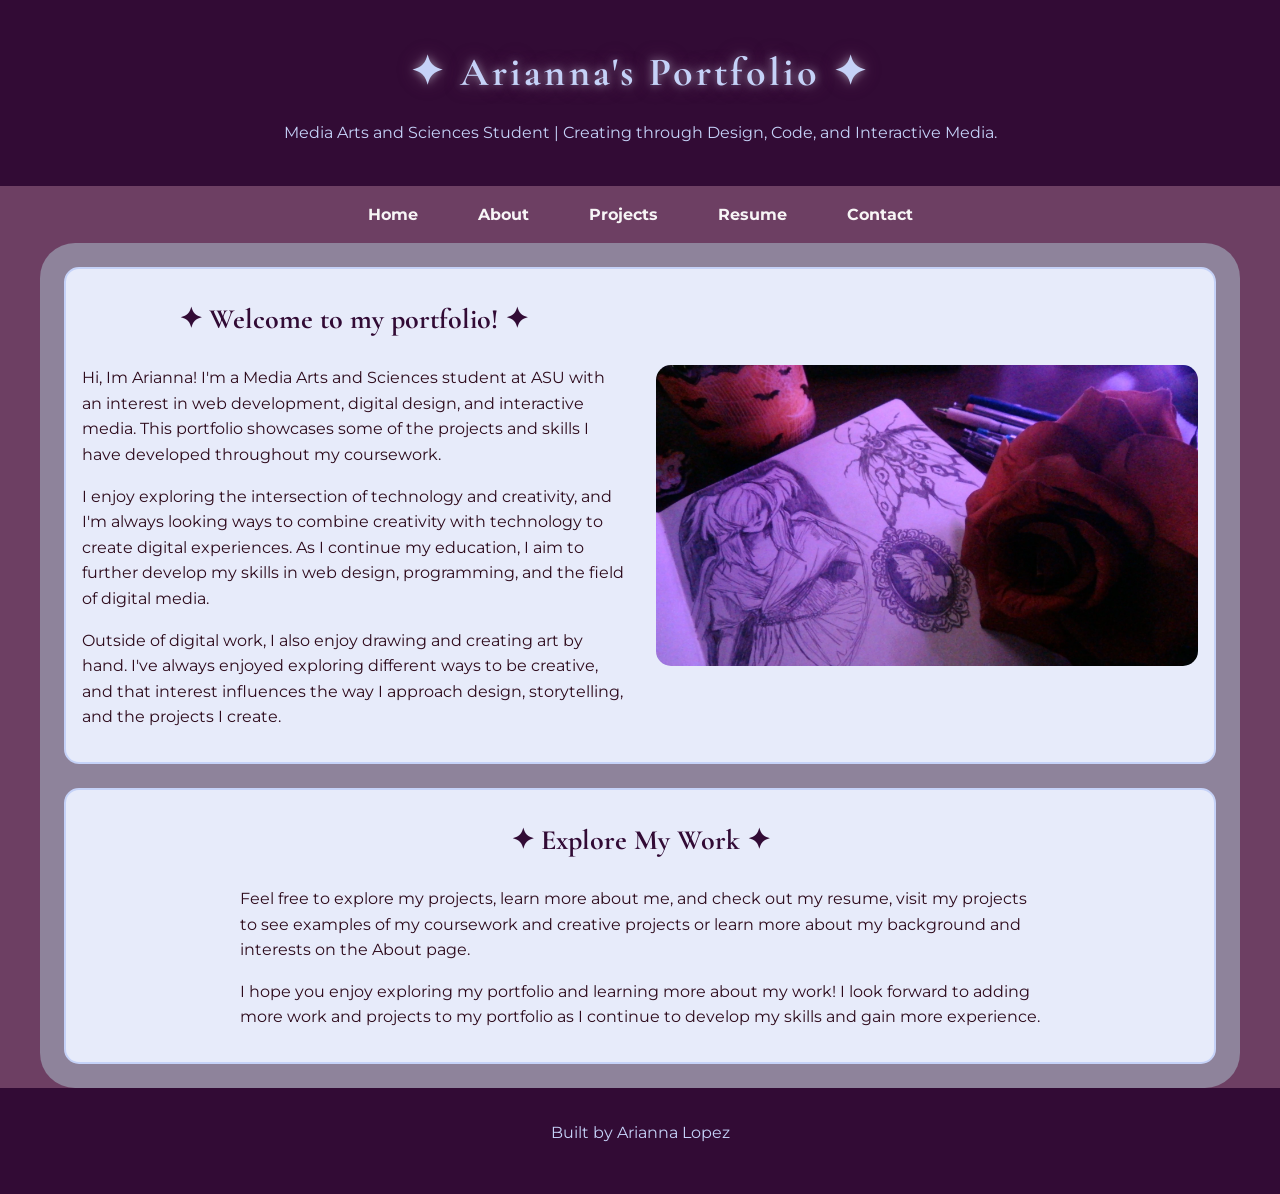
<file: index.html>
<!doctype html>
<html lang="en">
  <head>
    <meta charset="UTF-8" />
    <meta name="viewport" content="width=device-width, initial-scale=1.0" />
    <link rel="stylesheet" href="styles.css" />
    <title>Arianna's Portfolio</title>
  </head>
  <body>
    <header>
      <h1>Arianna's Portfolio</h1>
      <p>
        Media Arts and Sciences Student | Creating through Design, Code, and
        Interactive Media.
      </p>
    </header>
    <nav>
      <ul>
        <li><a href="index.html">Home</a></li>
        <li><a href="about.html">About</a></li>
        <li><a href="projects.html">Projects</a></li>
        <li><a href="resume.html">Resume</a></li>
        <li><a href="contact.html">Contact</a></li>
      </ul>
    </nav>
    <main>
      <section class="home-intro">
        <div class="intro-text">
          <h2>Welcome to my portfolio!</h2>
          <p>
            Hi, Im Arianna! I'm a Media Arts and Sciences student at ASU with an
            interest in web development, digital design, and interactive media.
            This portfolio showcases some of the projects and skills I have
            developed throughout my coursework.
          </p>

          <p>
            I enjoy exploring the intersection of technology and creativity, and
            I'm always looking ways to combine creativity with technology to
            create digital experiences. As I continue my education, I aim to
            further develop my skills in web design, programming, and the field
            of digital media.
          </p>

          <p>
            Outside of digital work, I also enjoy drawing and creating art by
            hand. I've always enjoyed exploring different ways to be creative,
            and that interest influences the way I approach design,
            storytelling, and the projects I create.
          </p>
        </div>

        <img
          src="images/Cover1.png"
          alt="Sketchbook with hand-drawn character and butterfly illustrations beside art supplies"
        />
      </section>

      <section>
        <h2>Explore My Work</h2>
        <p>
          Feel free to explore my projects, learn more about me, and check out
          my resume, visit my projects to see examples of my coursework and
          creative projects or learn more about my background and interests on
          the About page. 
        </p>
        <p>I hope you enjoy exploring my portfolio and learning more about my work! I look forward to adding more work and projects to my portfolio as I continue to develop my skills and gain more experience.</p>
      </section>
    </main>
    <footer>
      <p>Built by Arianna Lopez</p>
    </footer>
  </body>
</html>
</file>
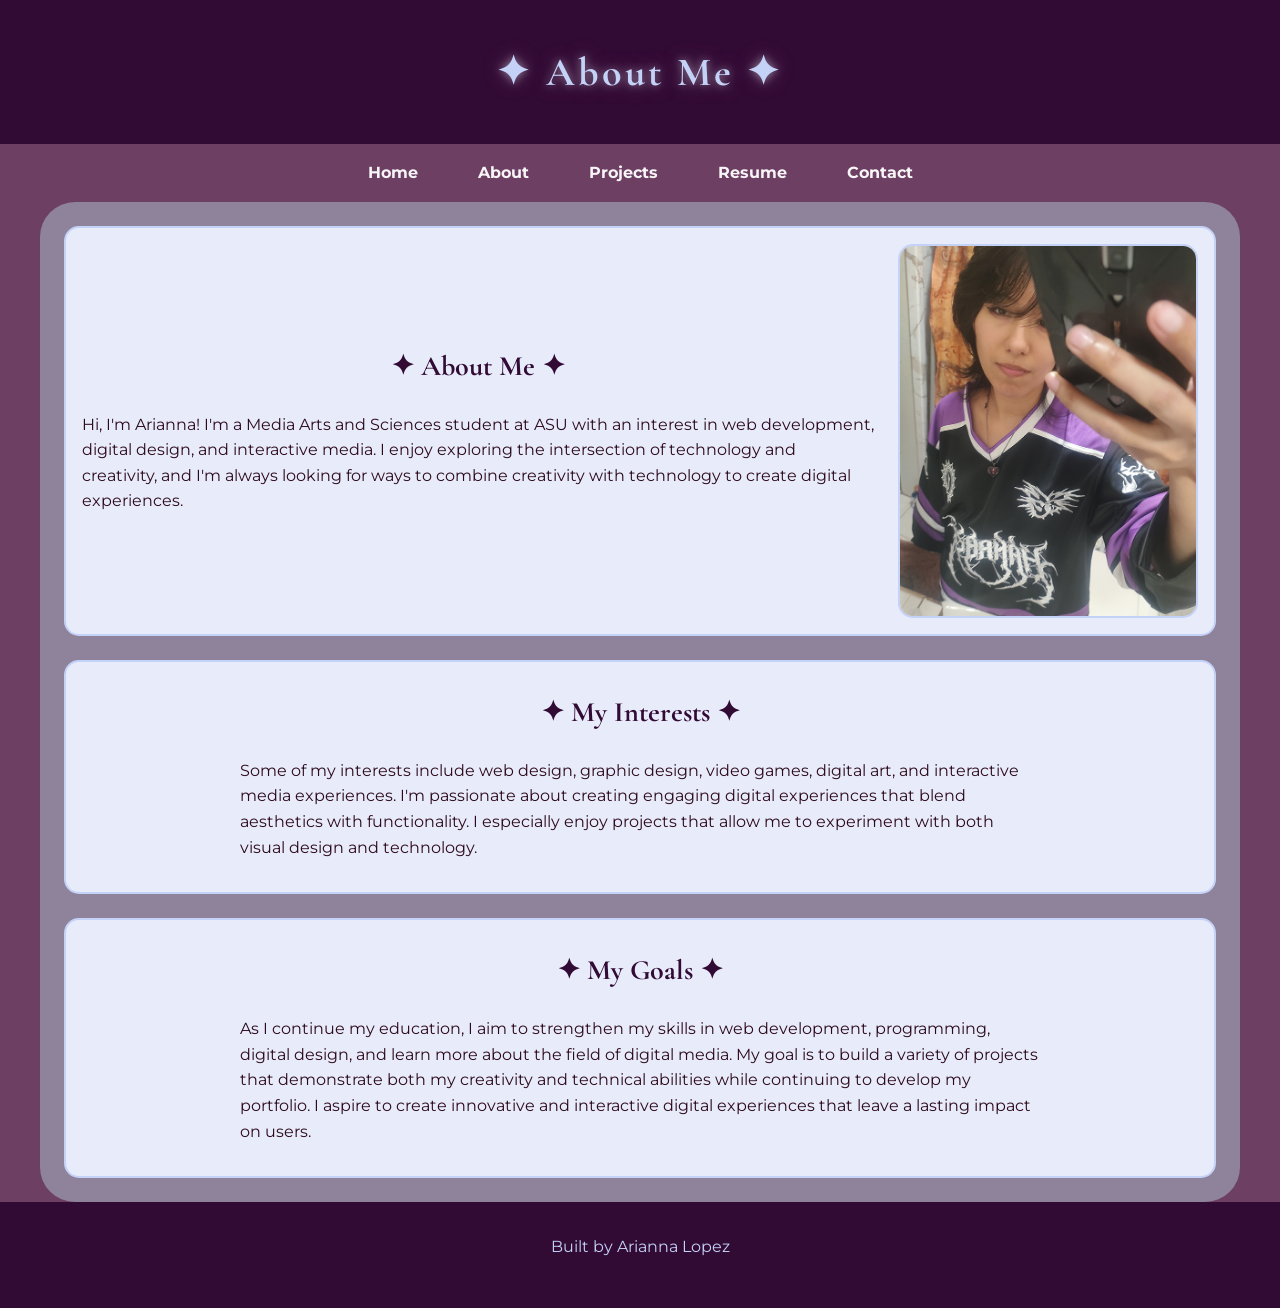
<file: about.html>
<!doctype html>
<html lang="en">
  <head>
    <meta charset="UTF-8" />
    <meta name="viewport" content="width=device-width, initial-scale=1.0" />
    <link rel="stylesheet" href="styles.css" />
    <title>About Me | Arianna's Portfolio</title>
  </head>
  <body>
    <header>
      <h1>About Me</h1>
    </header>
    <nav>
      <ul>
        <li><a href="index.html">Home</a></li>
        <li><a href="about.html">About</a></li>
        <li><a href="projects.html">Projects</a></li>
        <li><a href="resume.html">Resume</a></li>
        <li><a href="contact.html">Contact</a></li>
      </ul>
    </nav>
    <main>
      <section class="about-intro">
        <div class="about-text">
          <h2>About Me</h2>
          <p>
            Hi, I'm Arianna! I'm a Media Arts and Sciences student at ASU with
            an interest in web development, digital design, and interactive
            media. I enjoy exploring the intersection of technology and
            creativity, and I'm always looking for ways to combine creativity
            with technology to create digital experiences.
          </p>
        </div>

        <img
          class="about-photo"
          src="images/Selfie1.png"
          alt="Portrait of Arianna"
        />
      </section>

      <section>
        <h2>My Interests</h2>
        <p>
          Some of my interests include web design, graphic design, video games,
          digital art, and interactive media experiences. I'm passionate about
          creating engaging digital experiences that blend aesthetics with
          functionality. I especially enjoy projects that allow me to experiment
          with both visual design and technology.
        </p>
      </section>

      <section>
        <h2>My Goals</h2>
        <p>
          As I continue my education, I aim to strengthen my skills in web
          development, programming, digital design, and learn more about the
          field of digital media. My goal is to build a variety of projects that
          demonstrate both my creativity and technical abilities while
          continuing to develop my portfolio. I aspire to create innovative and
          interactive digital experiences that leave a lasting impact on users.
        </p>
      </section>
    </main>
    <footer>
      <p>Built by Arianna Lopez</p>
    </footer>
  </body>
</html>
</file>
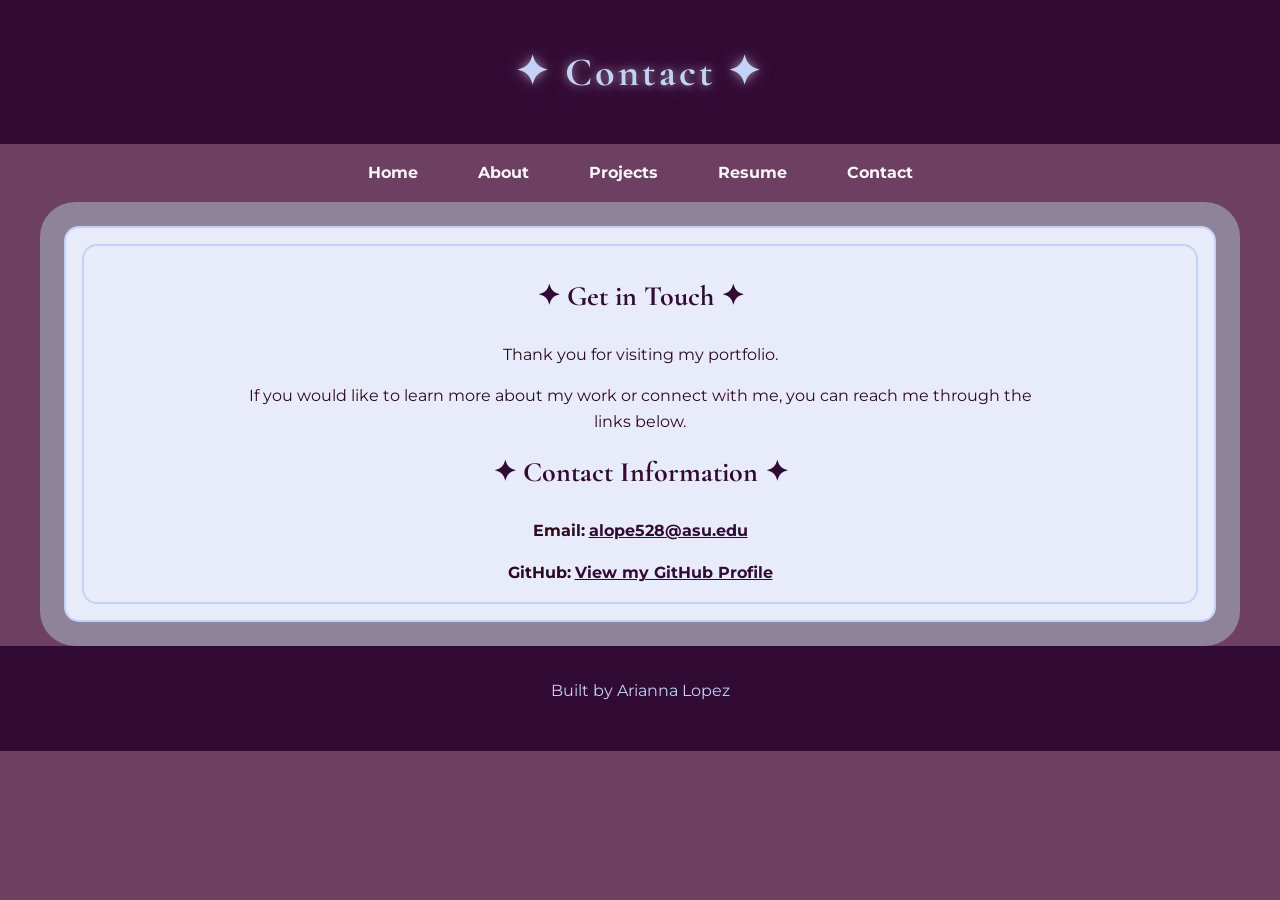
<file: contact.html>
<!doctype html>
<html lang="en">
  <head>
    <meta charset="UTF-8" />
    <meta name="viewport" content="width=device-width, initial-scale=1.0" />
    <link rel="stylesheet" href="styles.css" />
    <title>Contact | Arianna's Portfolio</title>
  </head>
  <body>
    <header>
      <h1>Contact</h1>
    </header>
    <nav>
      <ul>
        <li><a href="index.html">Home</a></li>
        <li><a href="about.html">About</a></li>
        <li><a href="projects.html">Projects</a></li>
        <li><a href="resume.html">Resume</a></li>
        <li><a href="contact.html">Contact</a></li>
      </ul>
    </nav>
    <main>
      <section>
        <section class="contact-info">
          <div>
        <h2>Get in Touch</h2>
        <p>
          Thank you for visiting my portfolio. 
          </p>
          
          <p> If you would like to learn more
          about my work or connect with me, you can reach me through the links
          below.
        </p>
  </div>

      
        <div>
        <h2>Contact Information</h2>

        <p>
          <strong> Email:</strong>
          <a href="mailto:	alope528@asu.edu"> alope528@asu.edu</a>
        </p>

        <strong>GitHub:</strong>
        <a href="https://github.com/alope528" target="_blank"
          >View my GitHub Profile</a
        >
      </section>
      </div>
    </main>
    <footer>
      <p>Built by Arianna Lopez</p>
    </footer>
  </body>
</html>
</file>
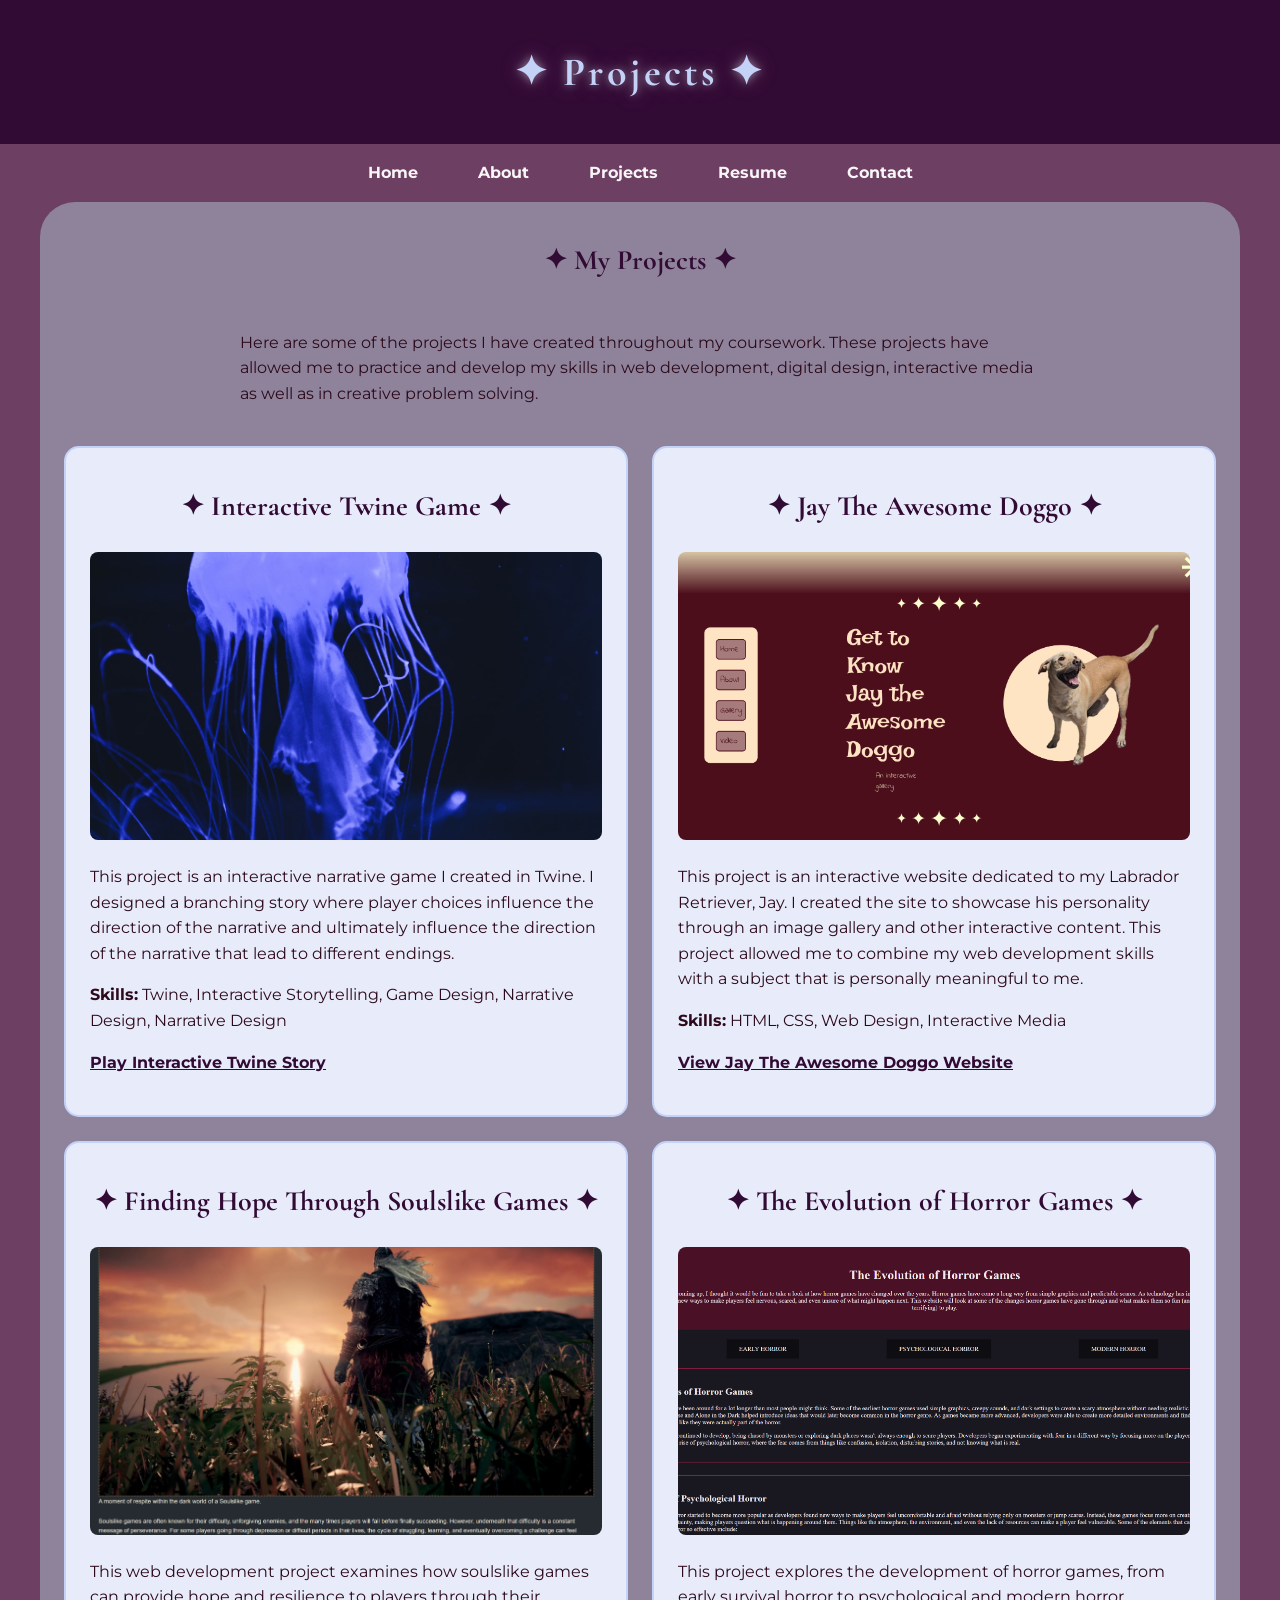
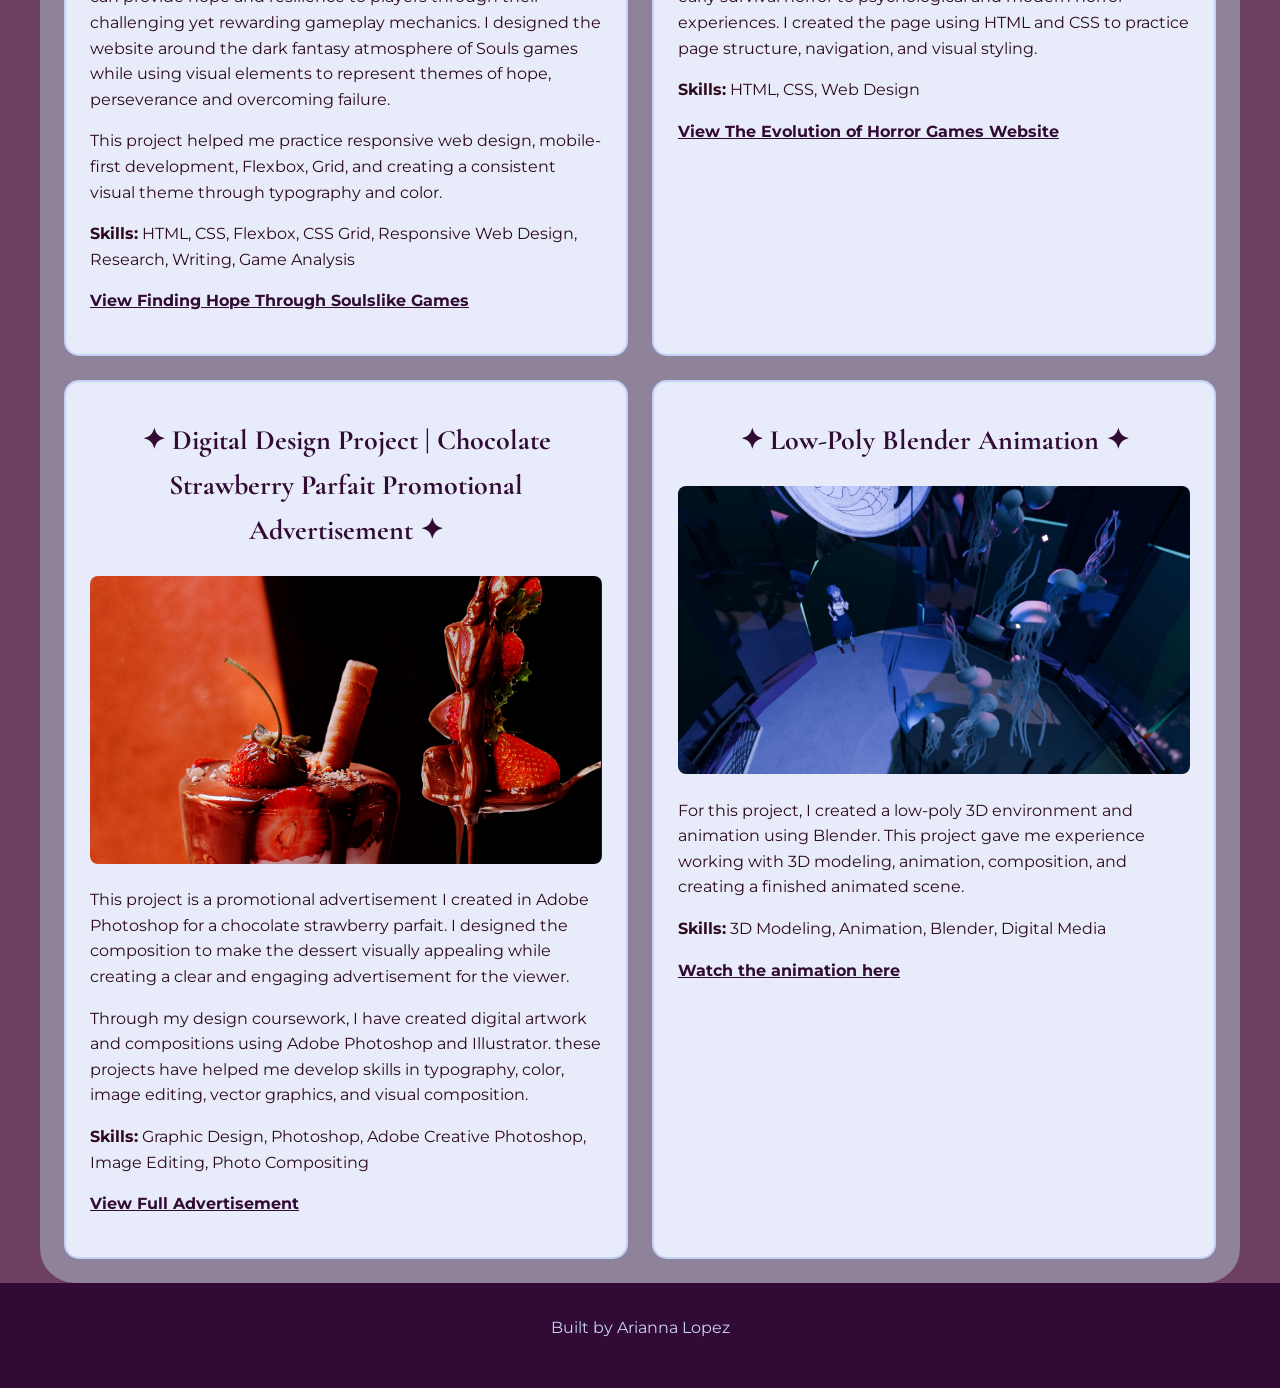
<file: projects.html>
<!doctype html>
<html lang="en">
  <head>
    <meta charset="UTF-8" />
    <meta name="viewport" content="width=device-width, initial-scale=1.0" />
    <link rel="stylesheet" href="styles.css" />
    <title>Projects | Arianna's Portfolio</title>
  </head>

  <body>
    <header>
      <h1>Projects</h1>
    </header>
    <nav>
      <ul>
        <li><a href="index.html">Home</a></li>
        <li><a href="about.html">About</a></li>
        <li><a href="projects.html">Projects</a></li>
        <li><a href="resume.html">Resume</a></li>
        <li><a href="contact.html">Contact</a></li>
      </ul>
    </nav>
    <main>
      <h2>My Projects</h2>
      <p>
        Here are some of the projects I have created throughout my coursework.
        These projects have allowed me to practice and develop my skills in web
        development, digital design, interactive media as well as in creative
        problem solving.
      </p>
      <div class="project-grid">

                <section class="project-card">
          <h2>Interactive Twine Game</h2>

          <img
            src="images/twine-game.png"
            alt="Scene from an interactive Twine story featuring a rainy nighttime setting and a player choice"
          />

          <p>
            This project is an interactive narrative game I created in Twine. I
            designed a branching story where player choices influence the
            direction of the narrative and ultimately influence the direction of
            the narrative that lead to different endings.
          </p>

          <p>
            <strong>Skills:</strong> Twine, Interactive Storytelling, Game
            Design, Narrative Design, Narrative Design
          </p>

          <p>
            <a
              href="https://alope528.github.io/Twine-interactive-story/"
              target="_blank"
              rel="noopener"
            >
              Play Interactive Twine Story
            </a>
          </p>
        </section>

        <section class="project-card">
          <h2>Jay The Awesome Doggo</h2>
          <img
            src="images/Jay-website.png"
            alt="Homepage of the Jay The Awesome Doggo interactive website"
          />
          <p>
            This project is an interactive website dedicated to my Labrador
            Retriever, Jay. I created the site to showcase his personality
            through an image gallery and other interactive content. This project
            allowed me to combine my web development skills with a subject that
            is personally meaningful to me.
          </p>
          <p>
            <strong>Skills:</strong> HTML, CSS, Web Design, Interactive Media
          </p>

          <p>
            <a href="https://arilop2810.github.io/JayFinal/" target="_blank"
              >View Jay The Awesome Doggo Website</a
            >
          </p>
        </section>

        

        <section class="project-card">
          <h2>Finding Hope Through Soulslike Games</h2>

          <img
            src="images/soulslike-website.png"
            alt="Finding Hope Through Soulslike Games webpage featuring a character overlooking a sunset"
          />

          <p>
            This web development project examines how soulslike games can
            provide hope and resilience to players through their challenging yet
            rewarding gameplay mechanics. I designed the website around the dark
            fantasy atmosphere of Souls games while using visual elements to
            represent themes of hope, perseverance and overcoming failure.
          </p>
          <p>
            This project helped me practice responsive web design, mobile-first
            development, Flexbox, Grid, and creating a consistent visual theme
            through typography and color.
          </p>
          <p>
            <strong>Skills:</strong> HTML, CSS, Flexbox, CSS Grid, Responsive
            Web Design, Research, Writing, Game Analysis
          </p>

          <p>
            <a href="https://alope528.github.io/Lopez-4-build/" target="_blank">
              View Finding Hope Through Soulslike Games
            </a>
          </p>
        </section>

        <section class="project-card">
          <h2>The Evolution of Horror Games</h2>

          <img
            src="images/horror-games.png"
            alt="The Evolution of Horror Games website showing sections about early, psychological, and modern horror games"
          />
          <p>
            This project explores the development of horror games, from early
            survival horror to psychological and modern horror experiences. I
            created the page using HTML and CSS to practice page structure,
            navigation, and visual styling.
          </p>
          <p><strong>Skills:</strong> HTML, CSS, Web Design</p>

          <p>
            <a
              href="https://alope528.github.io/Horror-games-site/"
              target="_blank"
              rel="noopener"
            >
              View The Evolution of Horror Games Website
            </a>
          </p>
        </section>

        <section class="project-card">
          <h2>
            Digital Design Project | Chocolate Strawberry Parfait Promotional
            Advertisement
          </h2>

         <a href="https://www.flickr.com/photos/204396626@N05/55578996467/in/dateposted-public/"
   target="_blank">
    <img src="images/parfait-advertisement.png"
         alt="Chocolate Strawberry Parfait advertisement">
</a>
            This project is a promotional advertisement I created in Adobe
            Photoshop for a chocolate strawberry parfait. I designed the
            composition to make the dessert visually appealing while creating a
            clear and engaging advertisement for the viewer.
          </p>
          <p>
            Through my design coursework, I have created digital artwork and
            compositions using Adobe Photoshop and Illustrator. these projects
            have helped me develop skills in typography, color, image editing,
            vector graphics, and visual composition.
          </p>
          <p>
            <strong>Skills:</strong> Graphic Design, Photoshop, Adobe Creative
            Photoshop, Image Editing, Photo Compositing
          </p>

          <p>
    <a href="https://www.flickr.com/photos/204396626@N05/55578996467/in/dateposted-public/"
       target="_blank">
        View Full Advertisement
    </a>
</p>
        </section>

        <section class="project-card">
          <h2>Low-Poly Blender Animation</h2>

          <img
            src="images/low-poly-animation.png"
            alt="Low-poly 3D animated environment featuring a character surrounded by glowing jellyfish"
          />

          <p>
            For this project, I created a low-poly 3D environment and animation
            using Blender. This project gave me experience working with 3D
            modeling, animation, composition, and creating a finished animated
            scene.
          </p>
          <p>
            <strong>Skills:</strong> 3D Modeling, Animation, Blender, Digital
            Media
          </p>
          <a href="https://www.youtube.com/watch?v=sZ0InW4IoJM"
   target="_blank">
  Watch the animation here
</a>
        </section>


      </div>
    </main>
    <footer>
      <p>Built by Arianna Lopez</p>
    </footer>
  </body>
</html>
</file>
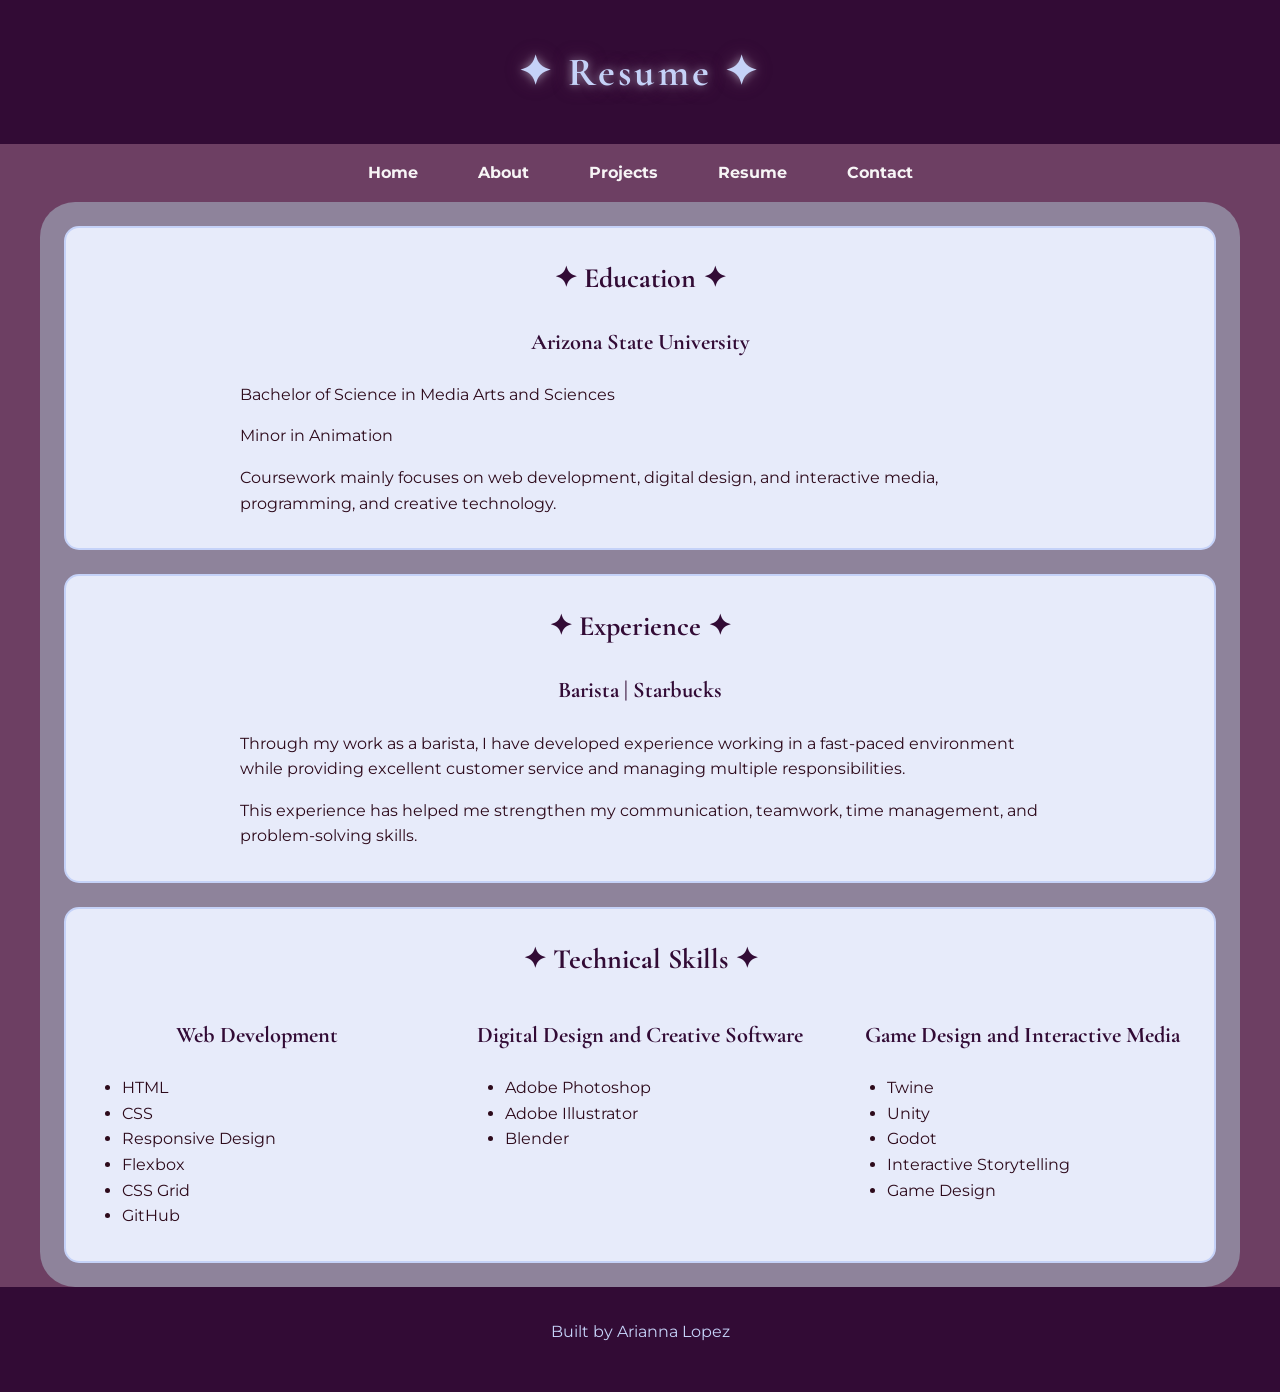
<file: resume.html>
<!doctype html>
<html lang="en">
  <head>
    <meta charset="UTF-8" />
    <meta name="viewport" content="width=device-width, initial-scale=1.0" />
    <link rel="stylesheet" href="styles.css" />
    <title>Resume | Arianna's Portfolio</title>
  </head>

  <body>
    <header>
      <h1>Resume</h1>
    </header>
    <nav>
      <ul>
        <li><a href="index.html">Home</a></li>
        <li><a href="about.html">About</a></li>
        <li><a href="projects.html">Projects</a></li>
        <li><a href="resume.html">Resume</a></li>
        <li><a href="contact.html">Contact</a></li>
      </ul>
    </nav>
    <main>
      <section>
        <h2>Education</h2>
        <h3>Arizona State University</h3>
        <p>Bachelor of Science in Media Arts and Sciences</p>
        <p>Minor in Animation</p>
        <p>
          Coursework mainly focuses on web development, digital design, and interactive
          media, programming, and creative technology.
        </p>
      </section>
      <section>
        <h2>Experience</h2>
        <h3>Barista | Starbucks</h3>
        <p>
          Through my work as a barista, I have developed experience working in a
          fast-paced environment while providing excellent customer service and
          managing multiple responsibilities.
        </p>
        <p>
          This experience has helped me strengthen my communication, teamwork,
          time management, and problem-solving skills.
        </p>
      </section>
      <section class="resume-skills">
        <h2>Technical Skills</h2>

        <div class="skills-grid">

            <div class="skills-group">
        
            <h3>Web Development</h3>
            <ul>
              <li>HTML</li>
              <li>CSS</li>
              <li>Responsive Design</li>
              <li>Flexbox</li>
              <li>CSS Grid</li>
              <li>GitHub</li>
            </ul>
          </div>


        <div class="skills-group">

            <h3>Digital Design and Creative Software</h3>
            <ul>
              <li>Adobe Photoshop</li>
              <li>Adobe Illustrator</li>
              <li>Blender</li>
            </ul>
          </div>

          <div class="skills-group">
            <h3>Game Design and Interactive Media</h3>
            <ul>
              <li>Twine</li>
              <li>Unity</li>
              <li>Godot</li>
              <li>Interactive Storytelling</li>
              <li>Game Design</li>
            </ul>
          </div>

      </section>
    </main>
    <footer>
      <p>Built by Arianna Lopez</p>
    </footer>
  </body>
</html>
</file>
<file: styles.css>
@import url("https://fonts.googleapis.com/css2?family=Cormorant+Garamond:wght@500;600;700&family=Montserrat:wght@400;500;600&display=swap");

/* CSS by Arianna Lopez
   This file contains the styles for my portfolio website.
   Last updated: 2024-06-10
*/
/* Color Palette 
Deep Purple:       #320B35 | Header, footer, dark text
Muted Plum:        #6D3F63 | Outer background, navigation, links, accents
Dusty Lavender:    #8E839B | main background
Periwinkle:        #C5D2F8 | Header Text, borders, hover accents
Soft Periwinkle:   #E7EBFA | sections and project cards
Off White:         #F7F5F6 | Text and accents

*/

/* GLOBAL (base) MOBILE STYLES */

* {
  box-sizing: border-box;
}

body {
  margin: 0;
  background-color: #6d3f63;
  color: #2d0a1b;
  font-family: "Montserrat", Arial, Helvetica, sans-serif;
  line-height: 1.6;
  font-size: 16px;
}

header,
main,
footer {
  padding: 1.5rem;
}

header {
  background-color: #320b35;
  color: #c5d2f8;
  text-align: center;
}

main {
  display: grid;
  grid-template-columns: 1fr;
  background-color: #8e839b;
  gap: 1.5rem;
  border-radius: 35px;
}

section {
  background-color: #e7ebfa;
  padding: 1rem;
  border: 2px solid #c5d2f8;
  border-radius: 15px;
}

footer {
  background-color: #320b35;
  color: #c5d2f8;
  text-align: center;
  padding: 2rem;
}

.project-card {
  padding: 1rem;
  border-radius: 15px;
  transition: transform 0.3s ease;
}

.project-card:hover {
  transform: translateY(-5px);
}

footer {
  background-color: #320b35;
  color: #c5d2f8;
  text-align: center;
  padding: 2rem;
}

.resume-skills h2 {
  text-align: center;
}

.skills-grid {
  display: grid;
  grid-template-columns: 1fr;
  gap: 2rem;
}

.skill-group h3 {
  text-align: center;
}

.skill-group ul {
  width: fit-content;
  margin: 1rem auto;
  padding-left: 1.5rem;
}

/* HOME PAGE STYLES */

.home-intro {
  display: grid;
  grid-template-columns: 1fr;
  gap: 1.5rem;
  align-items: center;
}

.home-intro img {
  width: 100%;
  height: auto;
  display: block;
  border-radius: 15px;
}

.contact-info {
  text-align: center;
}

/*ABOUT PAGE STYLES*/

.about-intro {
  display: grid;
  grid-template-columns: 1fr;
  gap: 1.5rem;
  align-items: center;
}

.about-photo {
  width: 100%;
  max-width:350px;
  height: auto;
  display: block;
  margin: 0 auto;
  border-radius: 15px;
  border: 2px solid #C5D2F8;
}

/* NAVIGATION STYLES */

nav {
  background-color: #6d3f63;
  padding: 1rem;
}

nav ul {
  list-style: none;
  margin: 0;
  padding: 0;

  display: flex;
  flex-direction: column;
  align-items: center;
  gap: 0.75rem;
}

nav a {
  color: #f7f5f6;
  text-decoration: none;
  font-weight: bold;
  padding: 0.5rem 1rem;
  border: 2px solid transparent;
  border-radius: 4px;
  transition: all 0.3s ease;
}

nav a:hover,
nav a:focus {
  color: #c5d2f8;
  background-color: #320b35;
  border-color: #c5d2f8;
}

/*PROJECT CARDS*/
.project-grid {
  display: grid;
  grid-template-columns: 1fr;
  gap: 1.5rem;
}

.project-card {
  padding: 1.5rem;
}

.project-card img {
  width: 100%;
  aspect-ratio: 16/9;
  object-fit: cover;
  border-radius: 8px;
  margin-bottom: 1rem;
}

/*TYPOGRAPHY*/
h1,
h2,
h3 {
  font-family: "Cormorant Garamond", Georgia, serif;
  color: #320b35;
  margin-top: 0;
}

header h1 {
  font-family: "Cormorant Garamond", Georgia, serif;
  font-size: 2.5rem;
  font-weight: 700;
  color: #c5d2f8;
  margin: 1rem;

letter-spacing: 0.08em;
text-shadow:
    0 0 8px #8E839B,
    0 0 18px #6D3F63;
}



h2 {
  font-size: 1.75rem;
  margin-top: 0.75rem;
  text-align: center;
}

h3 {
  font-size: 1.4rem;
  margin-top: 0.75rem;
  text-align: center;
}

p {
  margin: 0 auto 1rem auto;
  max-width: 800px;
}

main a {
  color: #320b35;
  font-weight: bold;
}

main a:hover,
main a:focus {
  color: #6d3f63;
  text-decoration: underline;
}

/*TEXT-DECORATION*/

header h1::before {
  content: "✦ ";
}

header h1::after {
  content: " ✦";
}
h2::before {
  content: "✦ ";
}

h2::after {
  content: " ✦";
}

/* MEDIA QUERIES FOR TABLET AND DESKTOP */
@media (min-width: 768px) {
  nav ul {
    flex-direction: row;
    justify-content: center;
    gap: 1.5rem;
  }
  main {
    max-width: 1200px;
    width: 100%;
    margin: 0 auto;
  }

  .project-grid {
    grid-template-columns: repeat(2, 1fr);
  }

  .skills-grid {
    grid-template-columns: repeat(3, 1fr);
  }

  .home-intro {
    grid-template-columns: 1fr 1fr;
    gap: 2rem;
  }

  .about-intro {
  grid-template-columns: 1fr auto;
}

.about-photo {
  width: 300px;
}
}
</file>
